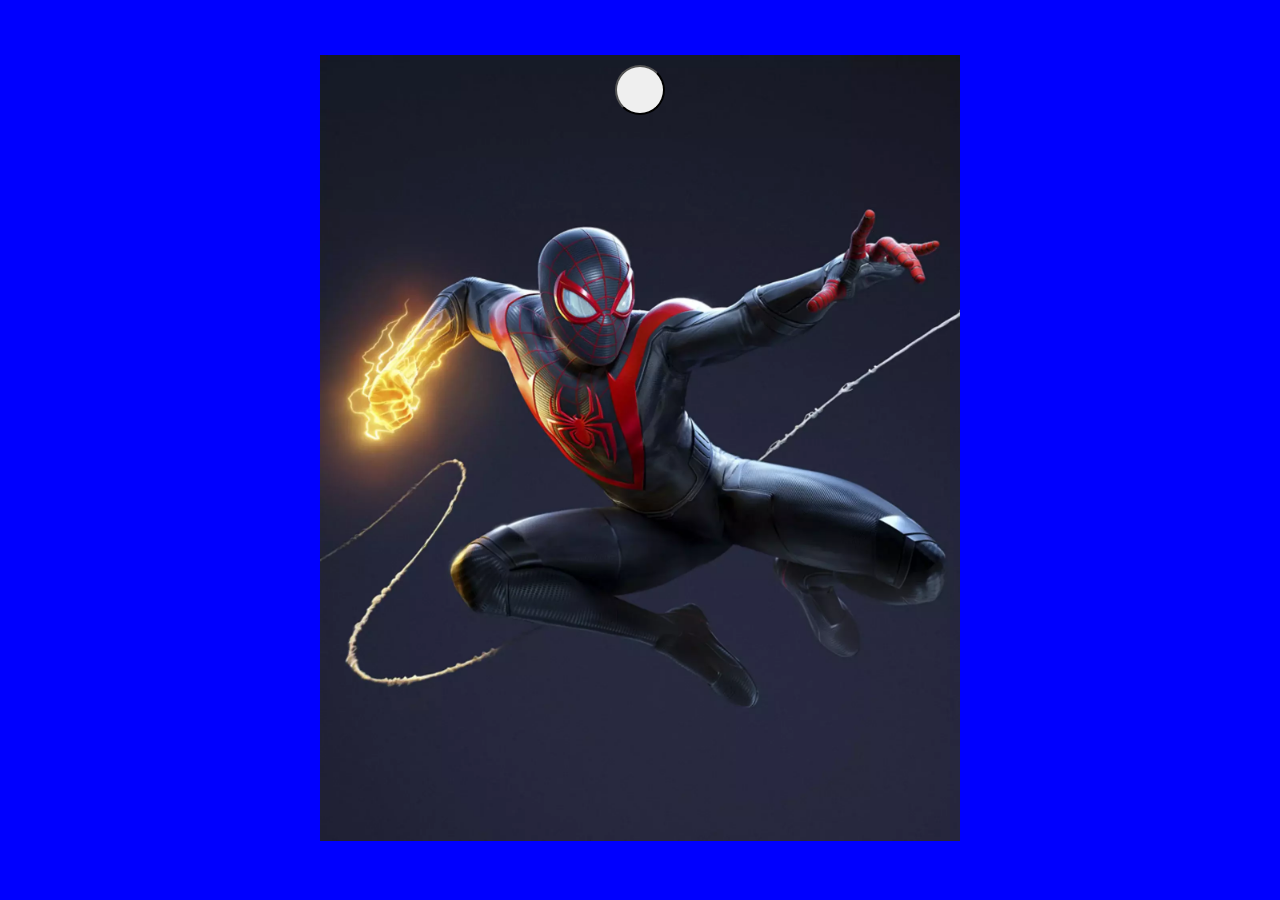
<file: index.html>
<!DOCTYPE html>
<html lang="en">

<head>
    <meta charset="UTF-8">
    <meta name="viewport" content="width=device-width, initial-scale=1.0">

    <!-- links style.css -->
    <link rel="stylesheet" href="style.css">

    <!-- link fotawsome cdn -->
    <link rel="stylesheet" href="https://cdnjs.cloudflare.com/ajax/libs/font-awesome/6.4.2/css/all.min.css" integrity="sha512-z3gLpd7yknf1YoNbCzqRKc4qyor8gaKU1qmn+CShxbuBusANI9QpRohGBreCFkKxLhei6S9CQXFEbbKuqLg0DA==" crossorigin="anonymous" referrerpolicy="no-referrer" />

    <title>Carosello</title>
</head>

<body>
    
    <div class="container">

        <div class="carosel">

            <div class="items_container">

                <div class="item active">

                    <img src="asset/img/img/01.webp" alt="01">

                </div>

                <div class="item">

                    <img src="asset/img/img/02.webp" alt="02">

                </div>

                <div class="item">

                    <img src="asset/img/img/03.webp" alt="03">

                </div>

                <div class="item">

                    <img src="asset/img/img/04.webp" alt="04">

                </div>

                <div class="item">

                    <img src="asset/img/img/05.webp" alt="05">

                </div>

                <!-- button -->
                <div class="up">

                    <button>
                        <i class="fa-solid fa-arrow-up" style="color: #000000"></i>
                    </button>

                </div>

                <div class="down hidden">

                    <button>
                        <i class="fa-solid fa-arrow-down" style="color: #000000;"></i>
                    </button>

                </div>

            </div>

        </div>

    </div>

    <!-- links myscript.js -->
    <script type="text/javascript" src="myscript.js"></script>

</body>
</html>
</file>
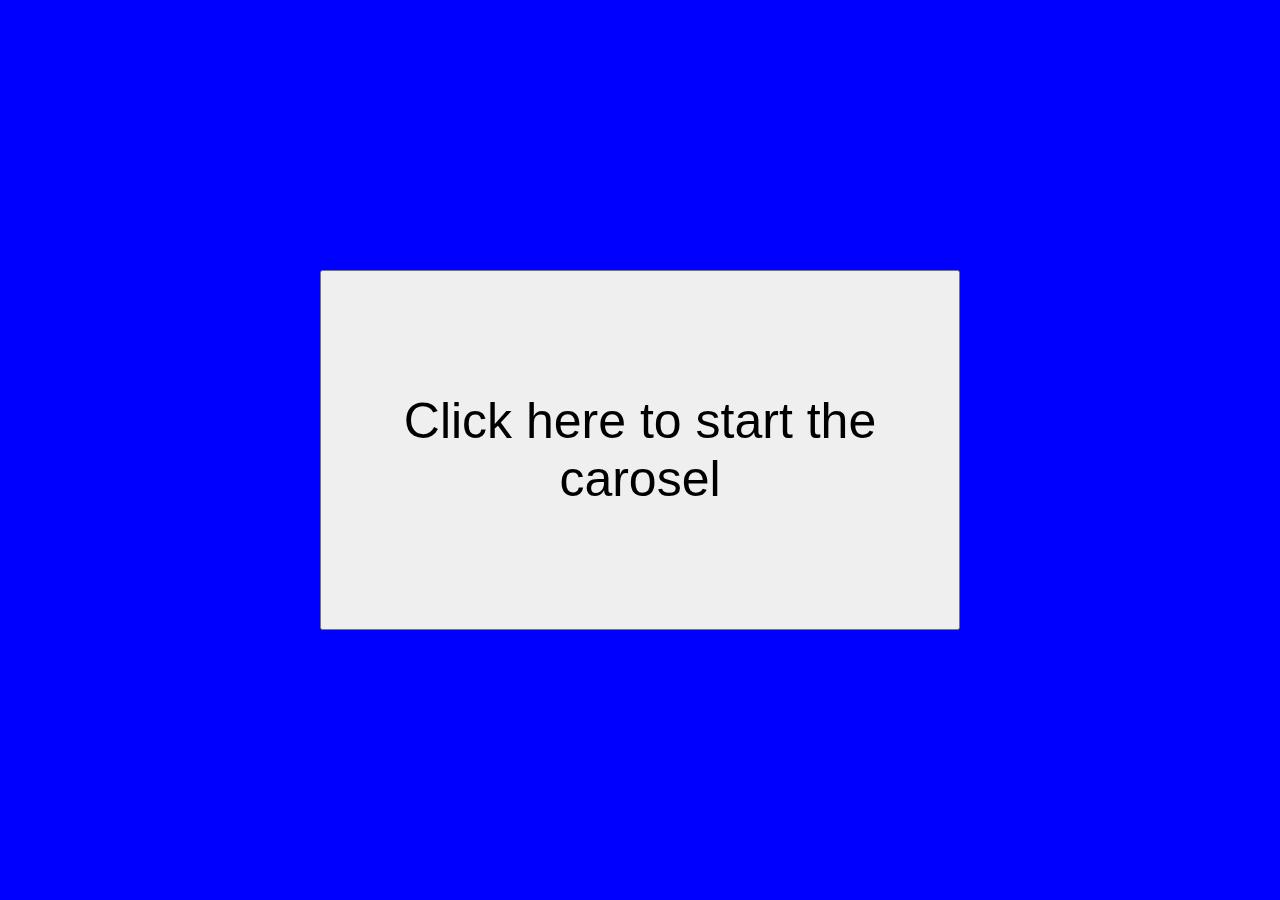
<file: bonus/indexbonus.html>
<!DOCTYPE html>
<html lang="en">

<head>
    <meta charset="UTF-8">
    <meta name="viewport" content="width=device-width, initial-scale=1.0">

    <!-- links style.css -->
    <link rel="stylesheet" href="stylebonus.css">

    <!-- link fotawsome cdn -->
    <link rel="stylesheet" href="https://cdnjs.cloudflare.com/ajax/libs/font-awesome/6.4.2/css/all.min.css" integrity="sha512-z3gLpd7yknf1YoNbCzqRKc4qyor8gaKU1qmn+CShxbuBusANI9QpRohGBreCFkKxLhei6S9CQXFEbbKuqLg0DA==" crossorigin="anonymous" referrerpolicy="no-referrer" />

    <title>Bonus</title>
</head>

<body>

    <div class="container">

        <div class="carosel">

            <div class="items_container">

                <button class="start">Click here to start the carosel</button>

            </div>

        </div>

    </div>

    
     <!-- links myscript.js -->
     <script type="text/javascript" src="scriptbonus.js"></script>

</body>
</html>
</file>
<file: style.css>
/* reset rules */
*   {
    margin: 0;
    padding: 0;
    box-sizing: border-box;
}

.container  {
    background-color: blue;
    height: 100vh;
    width: 100vw;
    display: flex;
    justify-content: center;
    align-items: center;
}

.carosel    {
    width: 50%;
}

.item img    {
    width: 100%;
}

.item   {
    display: none;
}

.active {
    display: block;
}
.items_container    {
    position: relative;
}

.up   {
    position: absolute;
    top: 10px;
    transform: translate(-50%);
    left: 50%;
}

.down {
    position: absolute;
    bottom: 10px;
    transform: translate(-50%);
    left: 50%;
}

.hidden {
    display: none;
}

button  {
    width: 50px;
    height: 50px;
    border-radius: 50%;
}
</file>
<file: bonus/stylebonus.css>
/* reset rules */
*   {
    margin: 0;
    padding: 0;
    box-sizing: border-box;
}

.container  {
    background-color: blue;
    height: 100vh;
    width: 100vw;
    display: flex;
    justify-content: center;
    align-items: center;
}

.carosel    {
    width: 50%;
}

.item img    {
    width: 100%;
}

.item   {
    display: none;
}

.active {
    display: block;
}
.items_container    {
    position: relative;
}

.up   {
    position: absolute;
    top: 10px;
    transform: translate(-50%);
    left: 50%;
}

.down {
    position: absolute;
    bottom: 10px;
    transform: translate(-50%);
    left: 50%;
}

.hidden {
    display: none;
}

.up, .down    {
    width: 50px;
    height: 50px;
    border-radius: 50%;
}

.start  {
    font-size: 50px;
    height: 40vh;
    width: 50vw;
}
</file>
